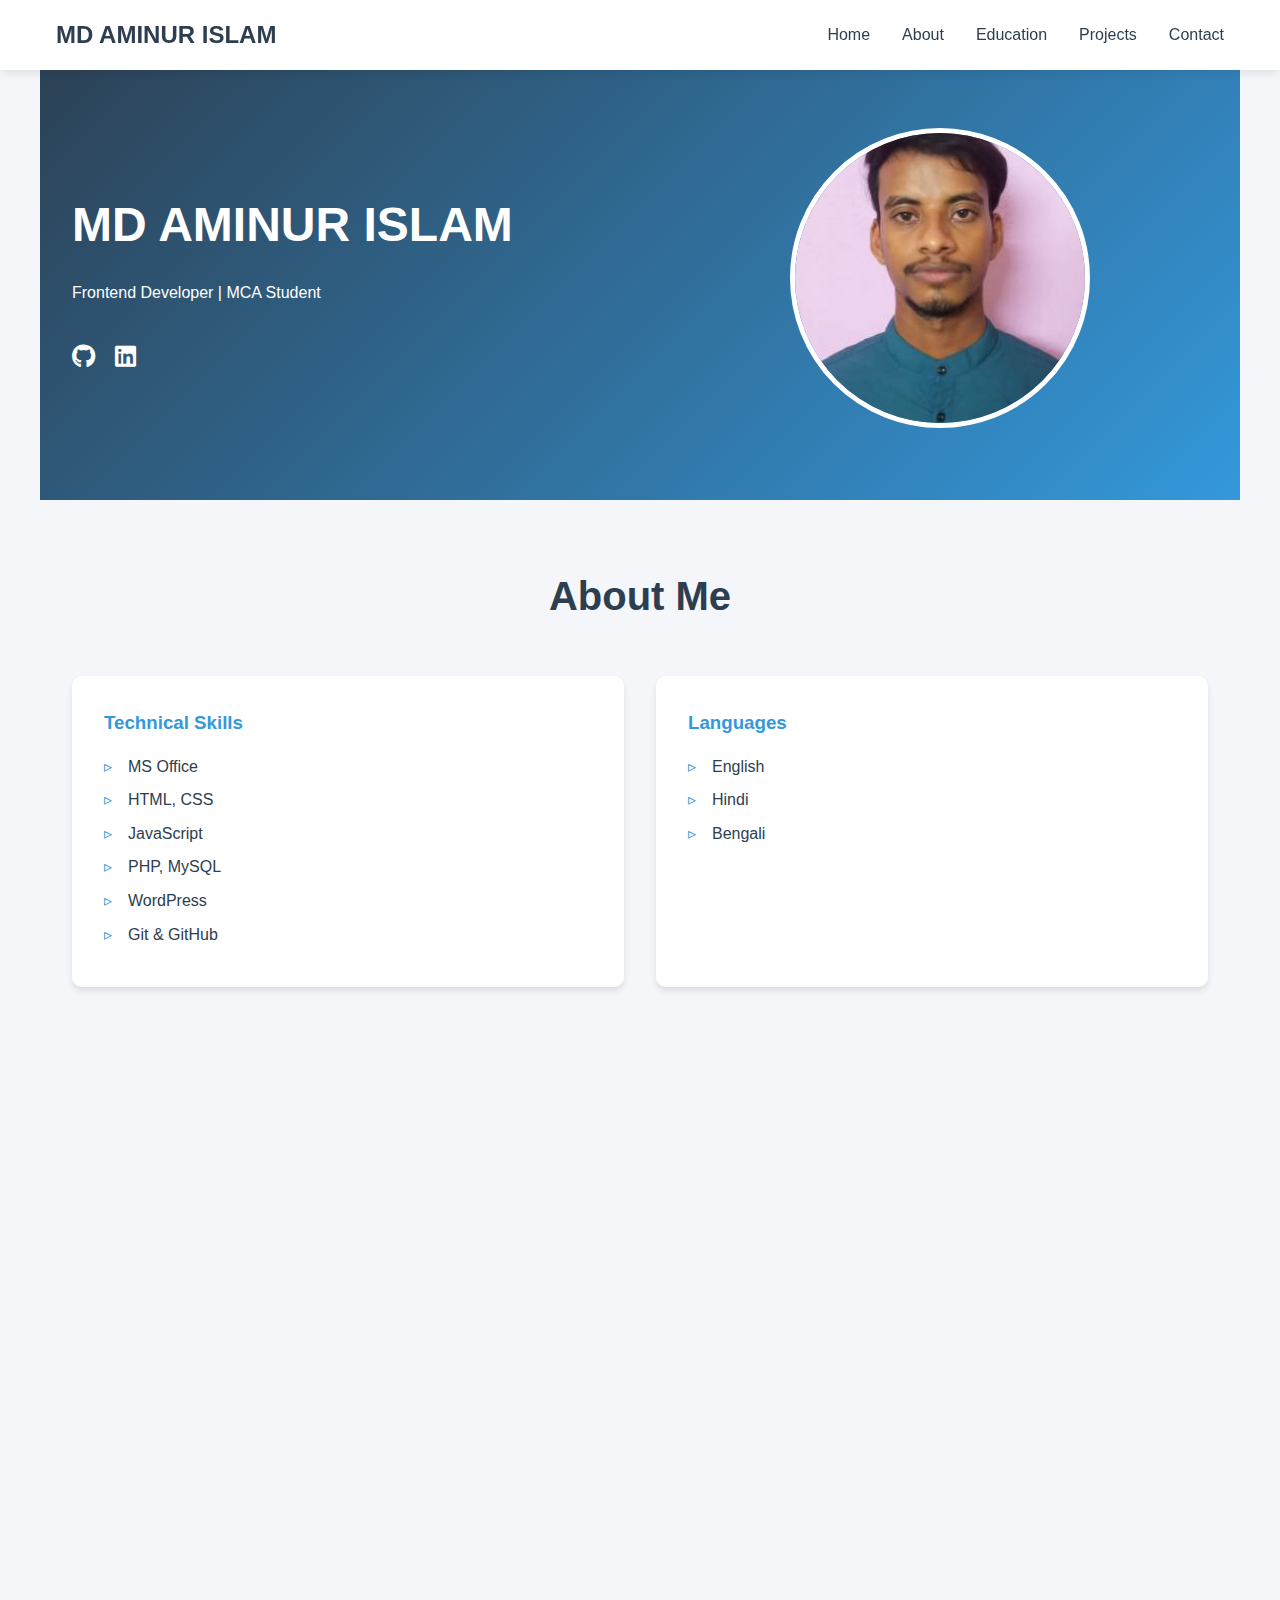
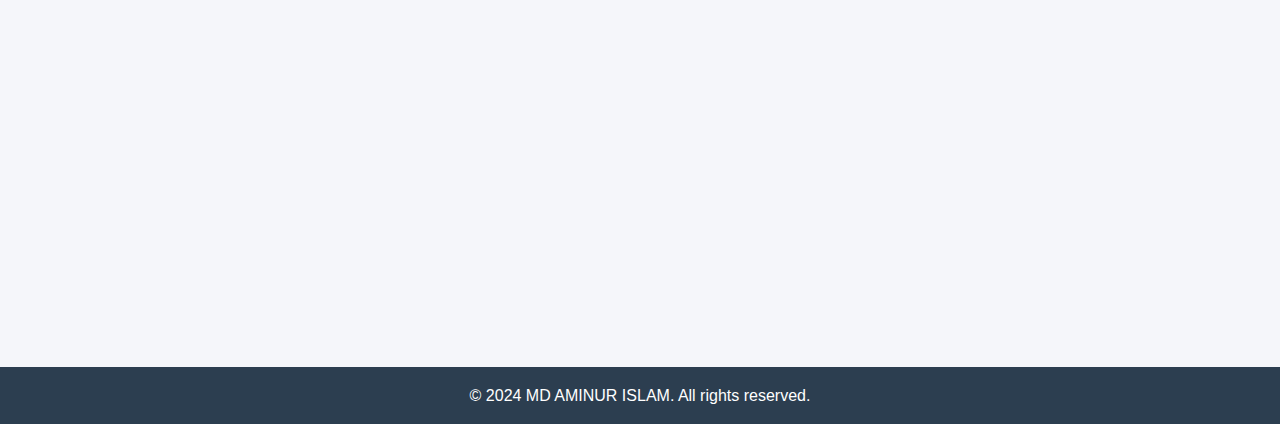
<file: index.html>
<!DOCTYPE html>
<html lang="en">
  <head>
    <meta charset="UTF-8" />
    <meta name="viewport" content="width=device-width, initial-scale=1.0" />
    <title>MD AMINUR ISLAM - Portfolio</title>
    <link rel="stylesheet" href="styles.css" />
    <link
      rel="stylesheet"
      href="https://cdnjs.cloudflare.com/ajax/libs/font-awesome/6.0.0/css/all.min.css"
    />
  </head>
  <body>
    <header>
      <nav>
        <div class="nav-content">
          <div class="logo">
            <h2>MD AMINUR ISLAM</h2>
          </div>
          <ul class="nav-links">
            <li><a href="#home">Home</a></li>
            <li><a href="#about">About</a></li>
            <li><a href="#education">Education</a></li>
            <li><a href="#projects">Projects</a></li>
            <li><a href="#contact">Contact</a></li>
          </ul>
        </div>
      </nav>
    </header>

    <main>
      <section id="home" class="hero">
        <div class="hero-content">
          <div class="hero-text">
            <h1>MD AMINUR ISLAM</h1>
            <p>Frontend Developer | MCA Student</p>
            <div class="social-links">
              <a href="https://github.com/mdislam93" target="_blank"
                ><i class="fab fa-github"></i
              ></a>
              <a
                href="https://www.linkedin.com/in/md-aminur-islam-81b463228/"
                target="_blank"
                ><i class="fab fa-linkedin"></i
              ></a>
            </div>
          </div>
          <div class="hero-image">
            <img src="assetsprofile.jpg" alt="MD AMINUR ISLAM" />
          </div>
        </div>
      </section>

      <section id="about">
        <h2>About Me</h2>
        <div class="skills-container">
          <div class="skills">
            <h3>Technical Skills</h3>
            <ul>
              <li>MS Office</li>
              <li>HTML, CSS</li>
              <li>JavaScript</li>
              <li>PHP, MySQL</li>
              <li>WordPress</li>
              <li>Git & GitHub</li>
            </ul>
          </div>
          <div class="languages">
            <h3>Languages</h3>
            <ul>
              <li>English</li>
              <li>Hindi</li>
              <li>Bengali</li>
            </ul>
          </div>
        </div>
      </section>

      <section id="education">
        <h2>Education</h2>
        <div class="education-timeline">
          <div class="education-item">
            <h3>MCA</h3>
            <p>BRAINWARE UNIVERSITY</p>
            <p>2022 - 2024</p>
            <p>Percentage: 86.30%</p>
          </div>
          <div class="education-item">
            <h3>BCA</h3>
            <p>THE UNIVERSITY OF BURDWAN</p>
            <p>2019 - 2022</p>
            <p>Percentage: 79%</p>
          </div>
          <div class="education-item">
            <h3>12<sup>th</sup></h3>
            <p>WBCHSE</p>
            <p>2017 - 2019</p>
            <p>Percentage: 69%</p>
          </div>
          <div class="education-item">
            <h3>10<sup>th</sup></h3>
            <p>WBBSE</p>
            <p>2017</p>
            <p>Percentage: 64%</p>
          </div>
        </div>
      </section>

      <section id="projects">
        <h2>Projects</h2>
        <div class="project-card">
          <h3>ONLINE BOOK STORE </h3>
          <p>
            A web site where one can search for book and then add them to the
            cart to order later. Admin can add/delete books and view customers,
            order and shipping details.
          </p>
          <div class="tech-stack">
            <h4>Tech Stack:</h4>
            <p><strong>Front-end:</strong> HTML, CSS, JavaScript, ReactJS</p>
            <p><strong>Back-end:</strong> PHP</p>
            <p><strong>Database:</strong> MySQL</p>
          </div>
          <a
            href="https://github.com/mdislam93"
            class="project-link"
            target="_blank"
            >View on GitHub</a>
        </div>
      </section>
 <section id="projects">
        <div class="project-card">
          <h3>FRONTEND (Amazon-Clone)</h3>
          <p>
           The Amazon Clone Website provides a multi-vendore e-Commerce marketplace via which the vendors and the user can communicate and sell/buy products.
            User log in to the Amazon clone web-Application and complete the user authentication process.
          </p>
          <div class="tech-stack">
            <h4>Tech Stack:</h4>
            <p><strong>Front-end:</strong> HTML, CSS, JavaScript</p>
          </div>
          <a
            href="https://mdislam93.github.io/frontend_amazonclone/"
            class="project-link"
            target="_blank"
            >View on</a
          >
        </div>
      </section>
      
      <section id="contact">
        <h2>Contact</h2>
        <div class="contact-info">
          <div class="contact-item">
            <i class="fas fa-phone"></i>
            <p>+91 9749467694</p>
          </div>
          <div class="contact-item">
            <i class="fas fa-envelope"></i>
            <p>mdaminurislam93@gmail.com</p>
          </div>
          <div class="contact-item">
            <i class="fas fa-map-marker-alt"></i>
            <p>Swarahati, Bharatpur, Murshidabad, 742401,West Bengal</p>
          </div>
        </div>
      </section>
    </main>

    <footer>
      <p>&copy; 2024 MD AMINUR ISLAM. All rights reserved.</p>
    </footer>

    <script src="script.js"></script>
  </body>
</html>
</file>
<file: styles.css>
/* Modern Color Palette */
:root {
    --primary-color: #2c3e50;
    --secondary-color: #3498db;
    --accent-color: #e74c3c;
    --background-color: #f5f6fa;
    --text-color: #2c3e50;
    --light-gray: #ecf0f1;
}

/* Reset and Base Styles */
* {
    margin: 0;
    padding: 0;
    box-sizing: border-box;
}

body {
    font-family: 'Segoe UI', Tahoma, Geneva, Verdana, sans-serif;
    line-height: 1.6;
    color: var(--text-color);
    background-color: var(--background-color);
}

/* Navigation */
nav {
    background-color: white;
    box-shadow: 0 2px 10px rgba(0, 0, 0, 0.1);
    position: fixed;
    width: 100%;
    top: 0;
    z-index: 1000;
}

.nav-content {
    max-width: 1200px;
    margin: 0 auto;
    display: flex;
    justify-content: space-between;
    align-items: center;
    padding: 1rem;
}

.nav-links {
    display: flex;
    list-style: none;
    gap: 2rem;
}

.nav-links a {
    text-decoration: none;
    color: var(--primary-color);
    font-weight: 500;
    transition: color 0.3s ease;
}

.nav-links a:hover {
    color: var(--secondary-color);
}

/* Hero Section */
.hero {
    padding: 8rem 2rem 4rem;
    background: linear-gradient(135deg, var(--primary-color), var(--secondary-color));
    color: white;
}

.hero-content {
    max-width: 1200px;
    margin: 0 auto;
    display: flex;
    align-items: center;
    gap: 4rem;
}

.hero-text {
    flex: 1;
}

.hero-text h1 {
    font-size: 3rem;
    margin-bottom: 1rem;
}

.hero-image {
    flex: 1;
    text-align: center;
}

.hero-image img {
    width: 300px;
    height: 300px;
    border-radius: 50%;
    border: 5px solid white;
    object-fit: cover;
}

.social-links {
    margin-top: 2rem;
}

.social-links a {
    color: white;
    font-size: 1.5rem;
    margin-right: 1rem;
    transition: transform 0.3s ease;
}

.social-links a:hover {
    transform: translateY(-3px);
}

/* Sections */
section {
    padding: 4rem 2rem;
    max-width: 1200px;
    margin: 0 auto;
}

section h2 {
    text-align: center;
    margin-bottom: 3rem;
    color: var(--primary-color);
    font-size: 2.5rem;
}

/* Skills Section */
.skills-container {
    display: grid;
    grid-template-columns: repeat(auto-fit, minmax(250px, 1fr));
    gap: 2rem;
}

.skills, .languages {
    background: white;
    padding: 2rem;
    border-radius: 10px;
    box-shadow: 0 4px 6px rgba(0, 0, 0, 0.1);
}

.skills h3, .languages h3 {
    color: var(--secondary-color);
    margin-bottom: 1rem;
}

.skills ul, .languages ul {
    list-style: none;
}

.skills li, .languages li {
    margin: 0.5rem 0;
    padding-left: 1.5rem;
    position: relative;
}

.skills li::before, .languages li::before {
    content: "▹";
    color: var(--secondary-color);
    position: absolute;
    left: 0;
}

/* Education Section */
.education-timeline {
    display: grid;
    gap: 2rem;
}

.education-item {
    background: white;
    padding: 2rem;
    border-radius: 10px;
    box-shadow: 0 4px 6px rgba(0, 0, 0, 0.1);
    transition: transform 0.3s ease;
}

.education-item:hover {
    transform: translateY(-5px);
}

.education-item h3 {
    color: var(--secondary-color);
    margin-bottom: 0.5rem;
}

/* Projects Section */
.project-card {
    background: white;
    padding: 2rem;
    border-radius: 10px;
    box-shadow: 0 4px 6px rgba(0, 0, 0, 0.1);
    margin-bottom: 2rem;
}

.project-card h3 {
    color: var(--secondary-color);
    margin-bottom: 1rem;
}

.tech-stack {
    margin: 1rem 0;
}

.project-link {
    display: inline-block;
    padding: 0.5rem 1rem;
    background-color: var(--secondary-color);
    color: white;
    text-decoration: none;
    border-radius: 5px;
    transition: background-color 0.3s ease;
}

.project-link:hover {
    background-color: var(--primary-color);
}

/* Contact Section */
.contact-info {
    display: grid;
    grid-template-columns: repeat(auto-fit, minmax(250px, 1fr));
    gap: 2rem;
}

.contact-item {
    display: flex;
    align-items: center;
    gap: 1rem;
    background: white;
    padding: 1.5rem;
    border-radius: 10px;
    box-shadow: 0 4px 6px rgba(0, 0, 0, 0.1);
}

.contact-item i {
    font-size: 1.5rem;
    color: var(--secondary-color);
}

/* Footer */
footer {
    background-color: var(--primary-color);
    color: white;
    text-align: center;
    padding: 1rem;
    margin-top: 4rem;
}

/* Responsive Design */
@media (max-width: 768px) {
    .hero-content {
        flex-direction: column-reverse;
        text-align: center;
    }

    .nav-content {
        flex-direction: column;
        gap: 1rem;
    }

    .nav-links {
        flex-wrap: wrap;
        justify-content: center;
    }

    .hero-image img {
        width: 200px;
        height: 200px;
    }
}
</file>
